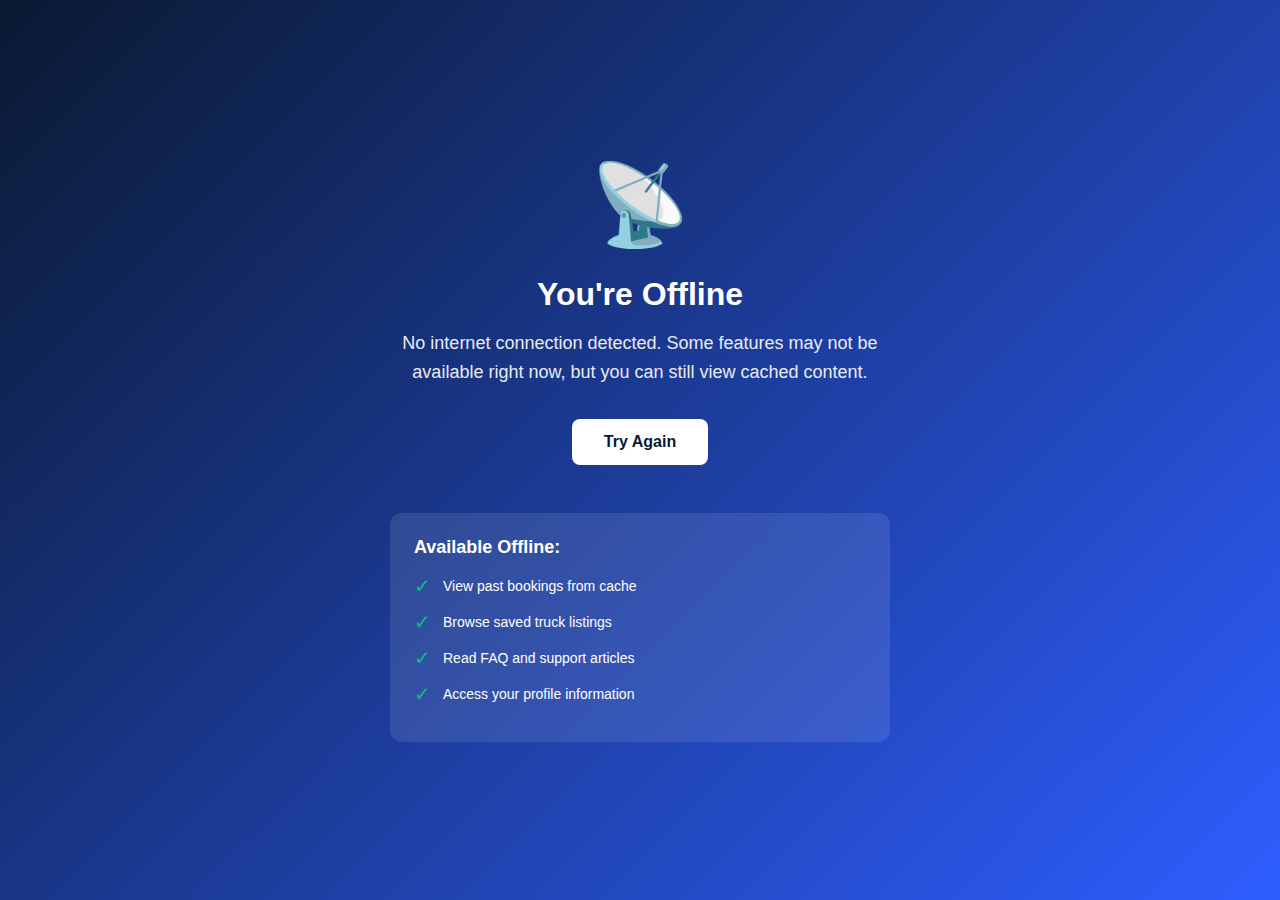
<file: offline.html>
<!DOCTYPE html>
<html lang="en">
<head>
    <meta charset="UTF-8">
    <meta name="viewport" content="width=device-width, initial-scale=1.0">
    <title>Offline - FreightFlow</title>
    <style>
        * {
            margin: 0;
            padding: 0;
            box-sizing: border-box;
        }

        body {
            font-family: 'Inter', -apple-system, BlinkMacSystemFont, 'Segoe UI', sans-serif;
            display: flex;
            align-items: center;
            justify-content: center;
            min-height: 100vh;
            background: linear-gradient(135deg, #0A1931 0%, #2E5EFF 100%);
            color: white;
            text-align: center;
            padding: 20px;
        }

        .offline-container {
            max-width: 500px;
        }

        .offline-icon {
            font-size: 80px;
            margin-bottom: 24px;
            animation: float 3s ease-in-out infinite;
        }

        @keyframes float {
            0%, 100% { transform: translateY(0); }
            50% { transform: translateY(-20px); }
        }

        h1 {
            font-size: 32px;
            font-weight: 700;
            margin-bottom: 16px;
        }

        p {
            font-size: 18px;
            opacity: 0.9;
            line-height: 1.6;
            margin-bottom: 32px;
        }

        .btn {
            display: inline-block;
            padding: 14px 32px;
            background-color: white;
            color: #0A1931;
            font-weight: 600;
            font-size: 16px;
            border-radius: 8px;
            text-decoration: none;
            transition: transform 0.2s;
        }

        .btn:hover {
            transform: translateY(-2px);
        }

        .features {
            margin-top: 48px;
            text-align: left;
            background: rgba(255, 255, 255, 0.1);
            padding: 24px;
            border-radius: 12px;
        }

        .features h3 {
            font-size: 18px;
            margin-bottom: 16px;
        }

        .features ul {
            list-style: none;
        }

        .features li {
            display: flex;
            align-items: center;
            gap: 12px;
            margin-bottom: 12px;
            font-size: 14px;
        }

        .features li::before {
            content: '✓';
            font-size: 20px;
            color: #10B981;
        }
    </style>
</head>
<body>
    <div class="offline-container">
        <div class="offline-icon">📡</div>
        <h1>You're Offline</h1>
        <p>
            No internet connection detected. Some features may not be available right now, 
            but you can still view cached content.
        </p>
        <a href="/" class="btn" onclick="window.location.reload(); return false;">
            Try Again
        </a>

        <div class="features">
            <h3>Available Offline:</h3>
            <ul>
                <li>View past bookings from cache</li>
                <li>Browse saved truck listings</li>
                <li>Read FAQ and support articles</li>
                <li>Access your profile information</li>
            </ul>
        </div>
    </div>

    <script>
        // Listen for online event
        window.addEventListener('online', () => {
            window.location.href = '/';
        });
    </script>
</body>
</html>
</file>
